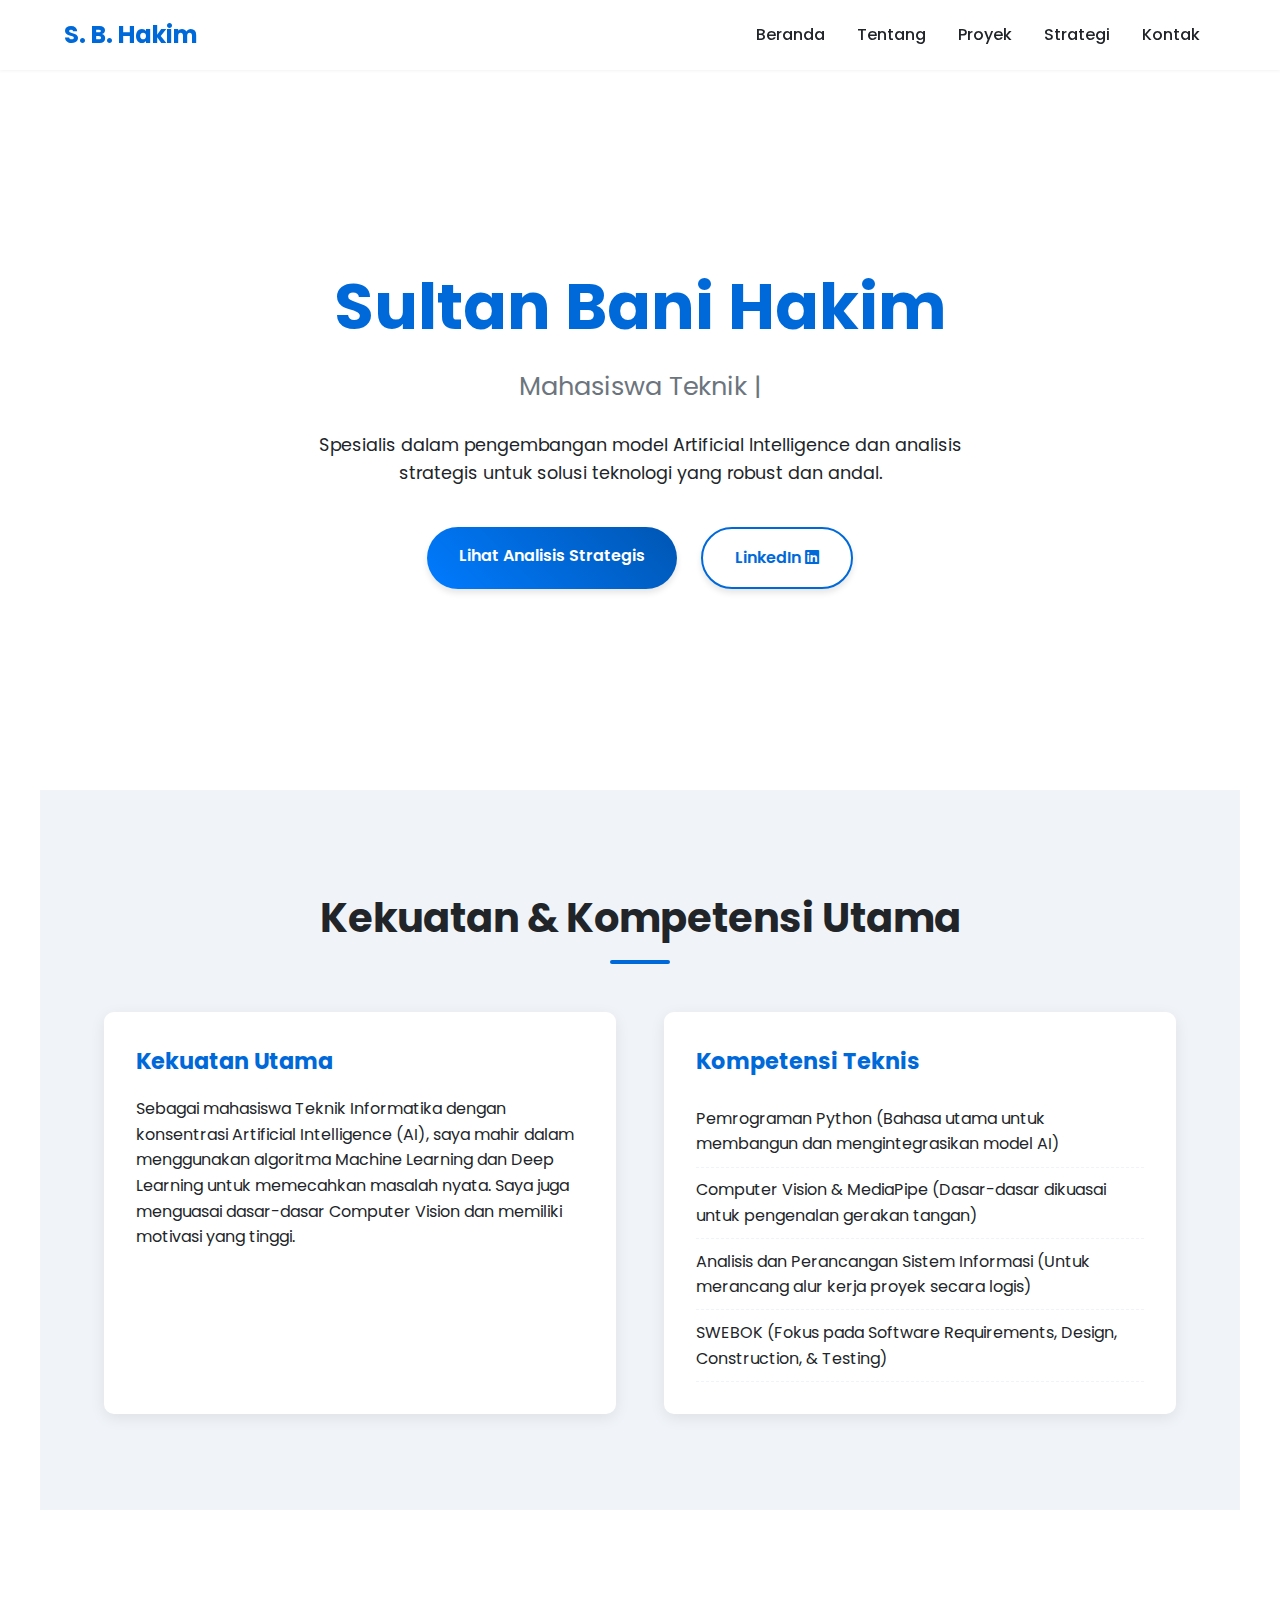
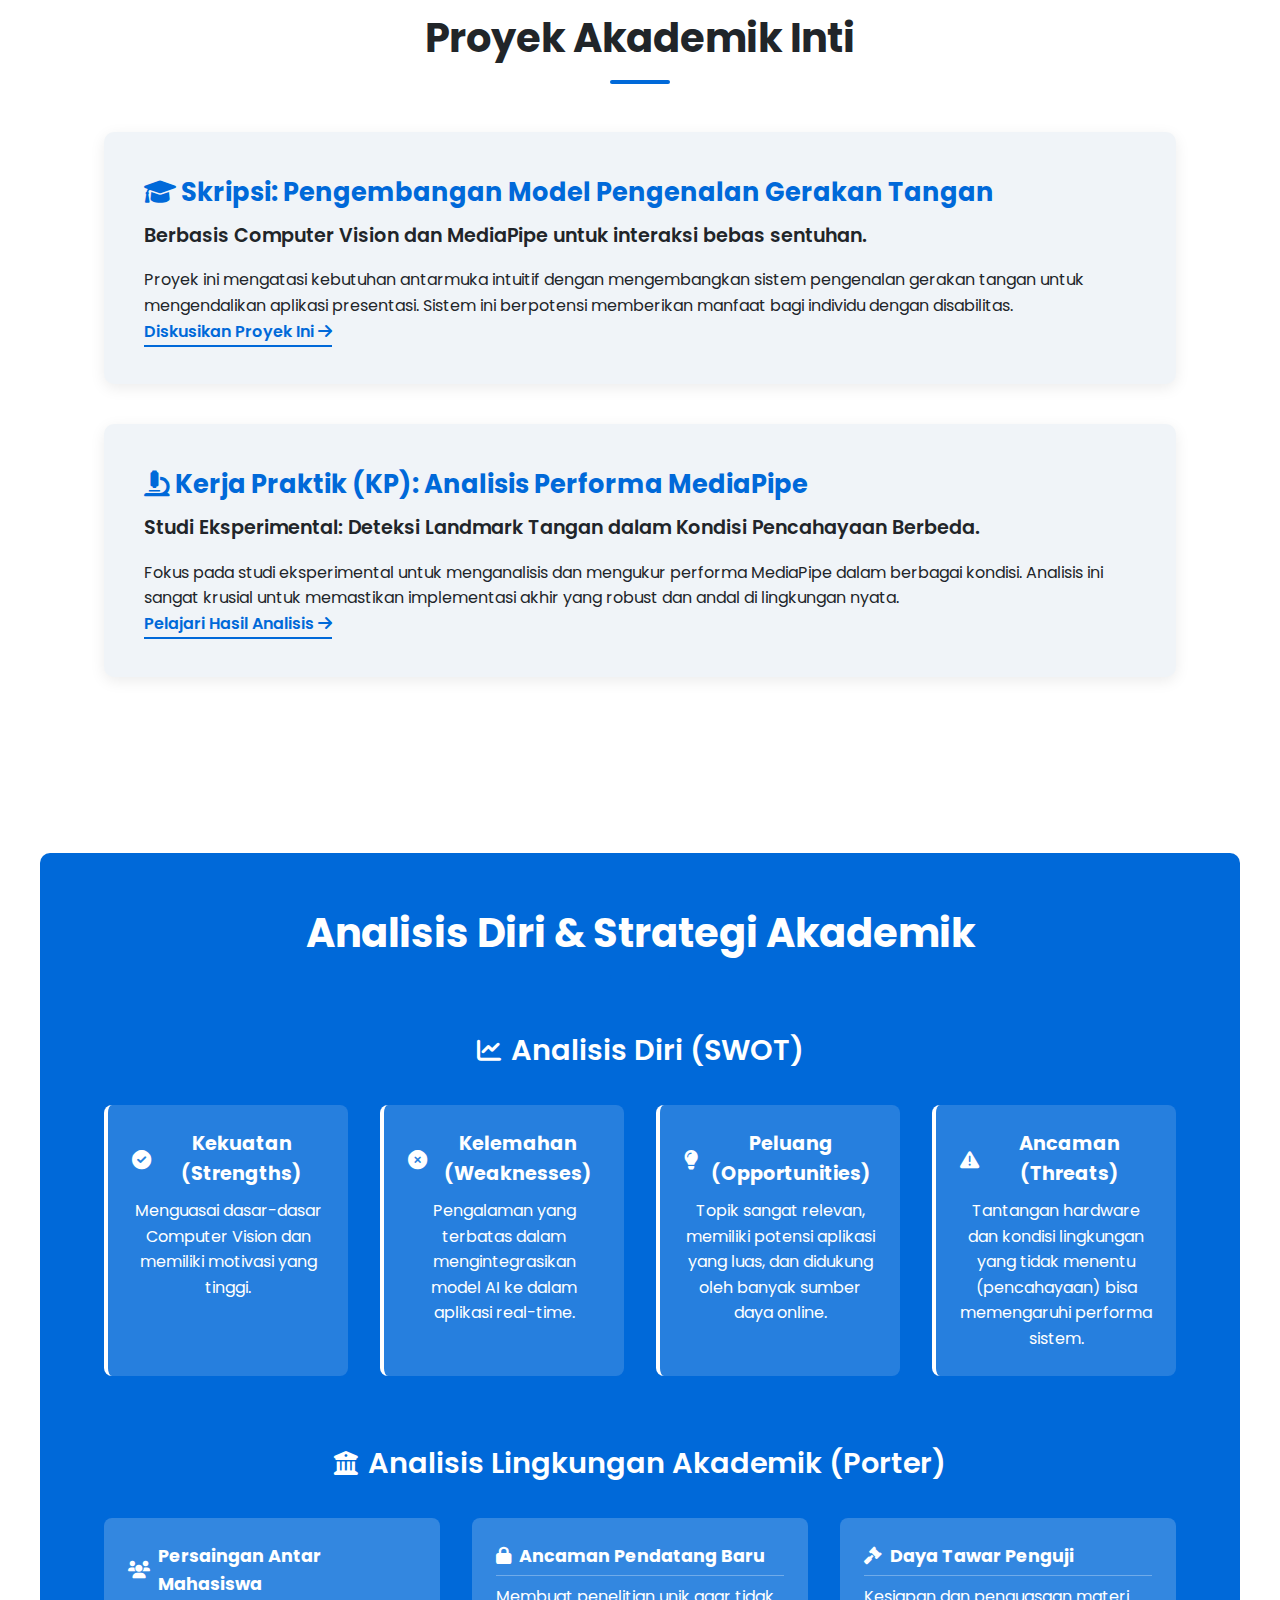
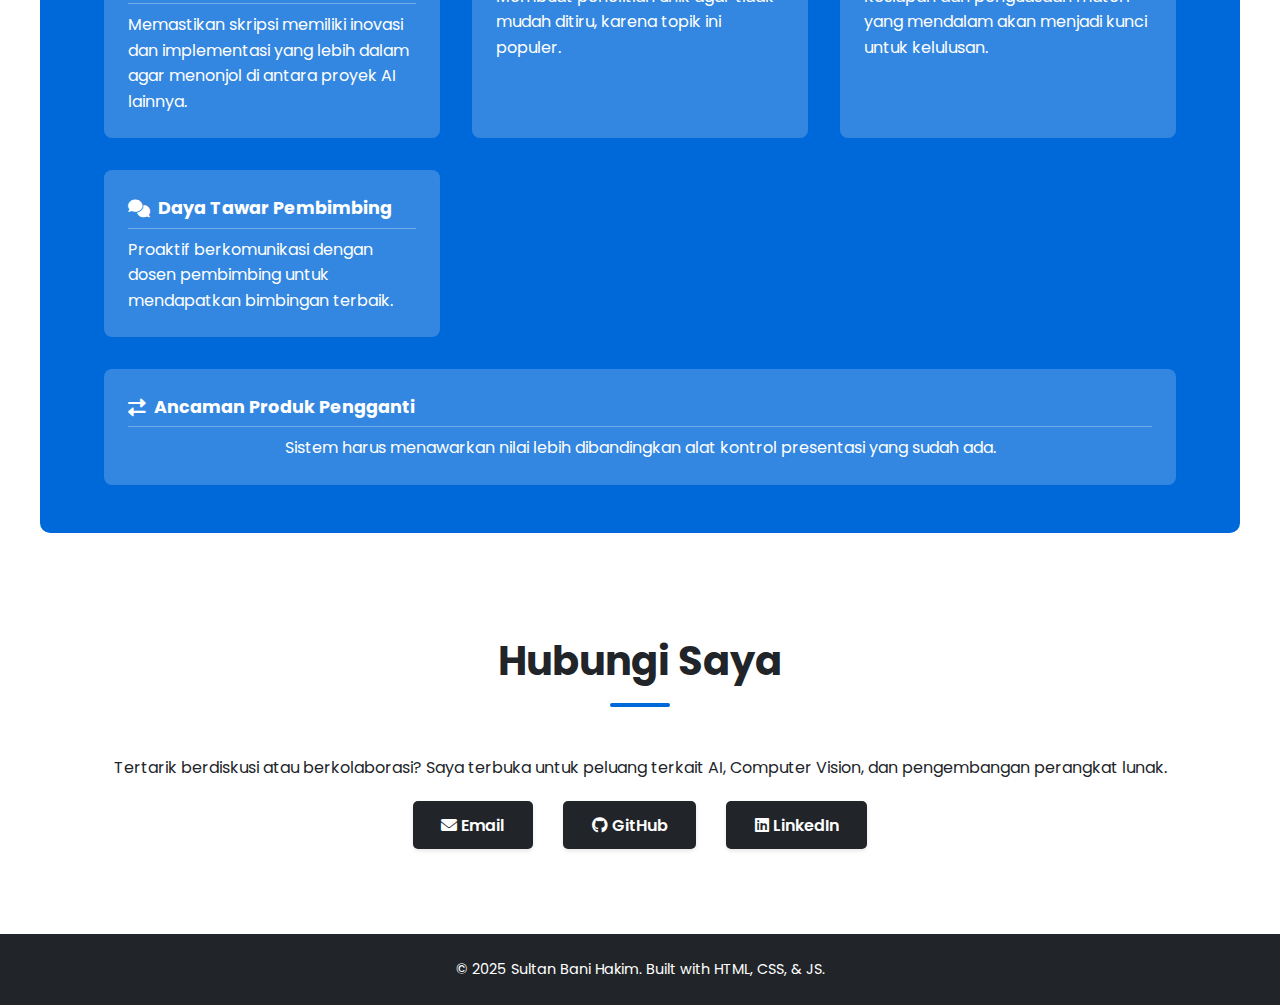
<file: index.html>
<!DOCTYPE html>
<html lang="id">
<head>
    <meta charset="UTF-8">
    <meta name="viewport" content="width=device-width, initial-scale=1.0">
    <title>Sultan Bani Hakim | AI & Computer Vision Strategist</title>
    <link href="https://fonts.googleapis.com/css2?family=Poppins:wght@300;400;600;700&display=swap" rel="stylesheet">
    <link rel="stylesheet" href="BaniStyle.css">
    <link rel="stylesheet" href="https://cdnjs.cloudflare.com/ajax/libs/font-awesome/6.0.0-beta3/css/all.min.css">
</head>
<body>

    <nav>
        <div class="logo">S. B. Hakim</div>
        <ul class="nav-links">
            <li><a href="#home">Beranda</a></li>
            <li><a href="#about">Tentang</a></li>
            <li><a href="#projects">Proyek</a></li>
            <li><a href="#swot-porter">Strategi</a></li>
            <li><a href="#contact">Kontak</a></li>
        </ul>
    </nav>

    <section id="home" class="hero">
        <div class="hero-content">
            <h1>Sultan Bani Hakim</h1>
            <h2><span id="typing-text">Mahasiswa Teknik Informatika | AI & Computer Vision Strategist</span></h2>
            <p>
                Spesialis dalam pengembangan model Artificial Intelligence dan analisis strategis untuk solusi teknologi yang robust dan andal.
            </p>
            <div class="cta-group">
                <a href="#swot-porter" class="cta-button primary">Lihat Analisis Strategis</a>
                <a href="https://www.linkedin.com/in/nama_linkedin_anda" target="_blank" class="cta-button secondary">LinkedIn <i class="fab fa-linkedin"></i></a>
            </div>
        </div>
    </section>

    <section id="about" class="about">
        <h2>Kekuatan & Kompetensi Utama</h2>
        <div class="about-grid">
            <div class="grid-item strength">
                <h3>Kekuatan Utama</h3>
                <p>Sebagai mahasiswa Teknik Informatika dengan konsentrasi Artificial Intelligence (AI), saya mahir dalam menggunakan algoritma Machine Learning dan Deep Learning untuk memecahkan masalah nyata. Saya juga menguasai dasar-dasar Computer Vision dan memiliki motivasi yang tinggi.</p>
            </div>
            <div class="grid-item skills">
                <h3>Kompetensi Teknis</h3>
                <ul>
                    <li>Pemrograman Python (Bahasa utama untuk membangun dan mengintegrasikan model AI)</li>
                    <li>Computer Vision & MediaPipe (Dasar-dasar dikuasai untuk pengenalan gerakan tangan)</li>
                    <li>Analisis dan Perancangan Sistem Informasi (Untuk merancang alur kerja proyek secara logis)</li>
                    <li>SWEBOK (Fokus pada Software Requirements, Design, Construction, & Testing)</li>
                </ul>
            </div>
        </div>
    </section>

    <section id="projects" class="projects">
        <h2>Proyek Akademik Inti</h2>
        
        <div class="project-card skripsi">
            <h3><i class="fas fa-graduation-cap"></i> Skripsi: Pengembangan Model Pengenalan Gerakan Tangan</h3>
            <h4>Berbasis Computer Vision dan MediaPipe untuk interaksi bebas sentuhan.</h4>
            <p>
                Proyek ini mengatasi kebutuhan antarmuka intuitif dengan mengembangkan sistem pengenalan gerakan tangan untuk mengendalikan aplikasi presentasi. Sistem ini berpotensi memberikan manfaat bagi individu dengan disabilitas.
            </p>
            <a href="#contact" class="project-link">Diskusikan Proyek Ini <i class="fas fa-arrow-right"></i></a>
        </div>
        
        <div class="project-card kp">
            <h3><i class="fas fa-microscope"></i> Kerja Praktik (KP): Analisis Performa MediaPipe</h3>
            <h4>Studi Eksperimental: Deteksi Landmark Tangan dalam Kondisi Pencahayaan Berbeda.</h4>
            <p>
                Fokus pada studi eksperimental untuk menganalisis dan mengukur performa MediaPipe dalam berbagai kondisi. Analisis ini sangat krusial untuk memastikan implementasi akhir yang robust dan andal di lingkungan nyata.
            </p>
            <a href="#contact" class="project-link">Pelajari Hasil Analisis <i class="fas fa-arrow-right"></i></a>
        </div>
    </section>

    <section id="swot-porter" class="swot">
        <h2>Analisis Diri & Strategi Akademik</h2>

        <div class="section-container">
             <h3 class="strategy-title"><i class="fas fa-chart-line"></i> Analisis Diri (SWOT)</h3>
             <div class="swot-grid">
                <div class="swot-item strength">
                    <h3><i class="fas fa-check-circle"></i> Kekuatan (Strengths)</h3>
                    <p>Menguasai dasar-dasar Computer Vision dan memiliki motivasi yang tinggi.</p>
                </div>
                <div class="swot-item weakness">
                    <h3><i class="fas fa-times-circle"></i> Kelemahan (Weaknesses)</h3>
                    <p>Pengalaman yang terbatas dalam mengintegrasikan model AI ke dalam aplikasi real-time.</p>
                </div>
                <div class="swot-item opportunity">
                    <h3><i class="fas fa-lightbulb"></i> Peluang (Opportunities)</h3>
                    <p>Topik sangat relevan, memiliki potensi aplikasi yang luas, dan didukung oleh banyak sumber daya online.</p>
                </div>
                <div class="swot-item threat">
                    <h3><i class="fas fa-exclamation-triangle"></i> Ancaman (Threats)</h3>
                    <p>Tantangan hardware dan kondisi lingkungan yang tidak menentu (pencahayaan) bisa memengaruhi performa sistem.</p>
                </div>
            </div>
        </div>
        
        <div class="section-container" style="margin-top: 4rem;">
             <h3 class="strategy-title"><i class="fas fa-university"></i> Analisis Lingkungan Akademik (Porter)</h3>
             <div class="porter-grid">
                <div class="porter-item">
                    <h4><i class="fas fa-users"></i> Persaingan Antar Mahasiswa</h4>
                    <p>Memastikan skripsi memiliki inovasi dan implementasi yang lebih dalam agar menonjol di antara proyek AI lainnya.</p>
                </div>
                <div class="porter-item">
                    <h4><i class="fas fa-lock"></i> Ancaman Pendatang Baru</h4>
                    <p>Membuat penelitian unik agar tidak mudah ditiru, karena topik ini populer.</p>
                </div>
                <div class="porter-item">
                    <h4><i class="fas fa-gavel"></i> Daya Tawar Penguji</h4>
                    <p>Kesiapan dan penguasaan materi yang mendalam akan menjadi kunci untuk kelulusan.</p>
                </div>
                <div class="porter-item">
                    <h4><i class="fas fa-comments"></i> Daya Tawar Pembimbing</h4>
                    <p>Proaktif berkomunikasi dengan dosen pembimbing untuk mendapatkan bimbingan terbaik.</p>
                </div>
                <div class="porter-item full-width">
                    <h4><i class="fas fa-exchange-alt"></i> Ancaman Produk Pengganti</h4>
                    <p>Sistem harus menawarkan nilai lebih dibandingkan alat kontrol presentasi yang sudah ada.</p>
                </div>
            </div>
        </div>
    </section>
    
    <section id="contact" class="contact">
        <h2>Hubungi Saya</h2>
        <p>Tertarik berdiskusi atau berkolaborasi? Saya terbuka untuk peluang terkait AI, Computer Vision, dan pengembangan perangkat lunak.</p>
        <div class="contact-links">
            <a href="mailto:sultant3hakim@gmail.com" target="_blank"><i class="fas fa-envelope"></i> Email</a>
            <a href="https://github.com/SultanBani" target="_blank"><i class="fab fa-github"></i> GitHub</a>
            <a href="https://www.linkedin.com/in/nama_linkedin_anda" target="_blank"><i class="fab fa-linkedin"></i> LinkedIn</a>
        </div>
    </section>

    <footer>
        <p>&copy; 2025 Sultan Bani Hakim. Built with HTML, CSS, & JS.</p>
    </footer>

    <script src="BaniScript.js"></script>
</body>
</html>
</file>
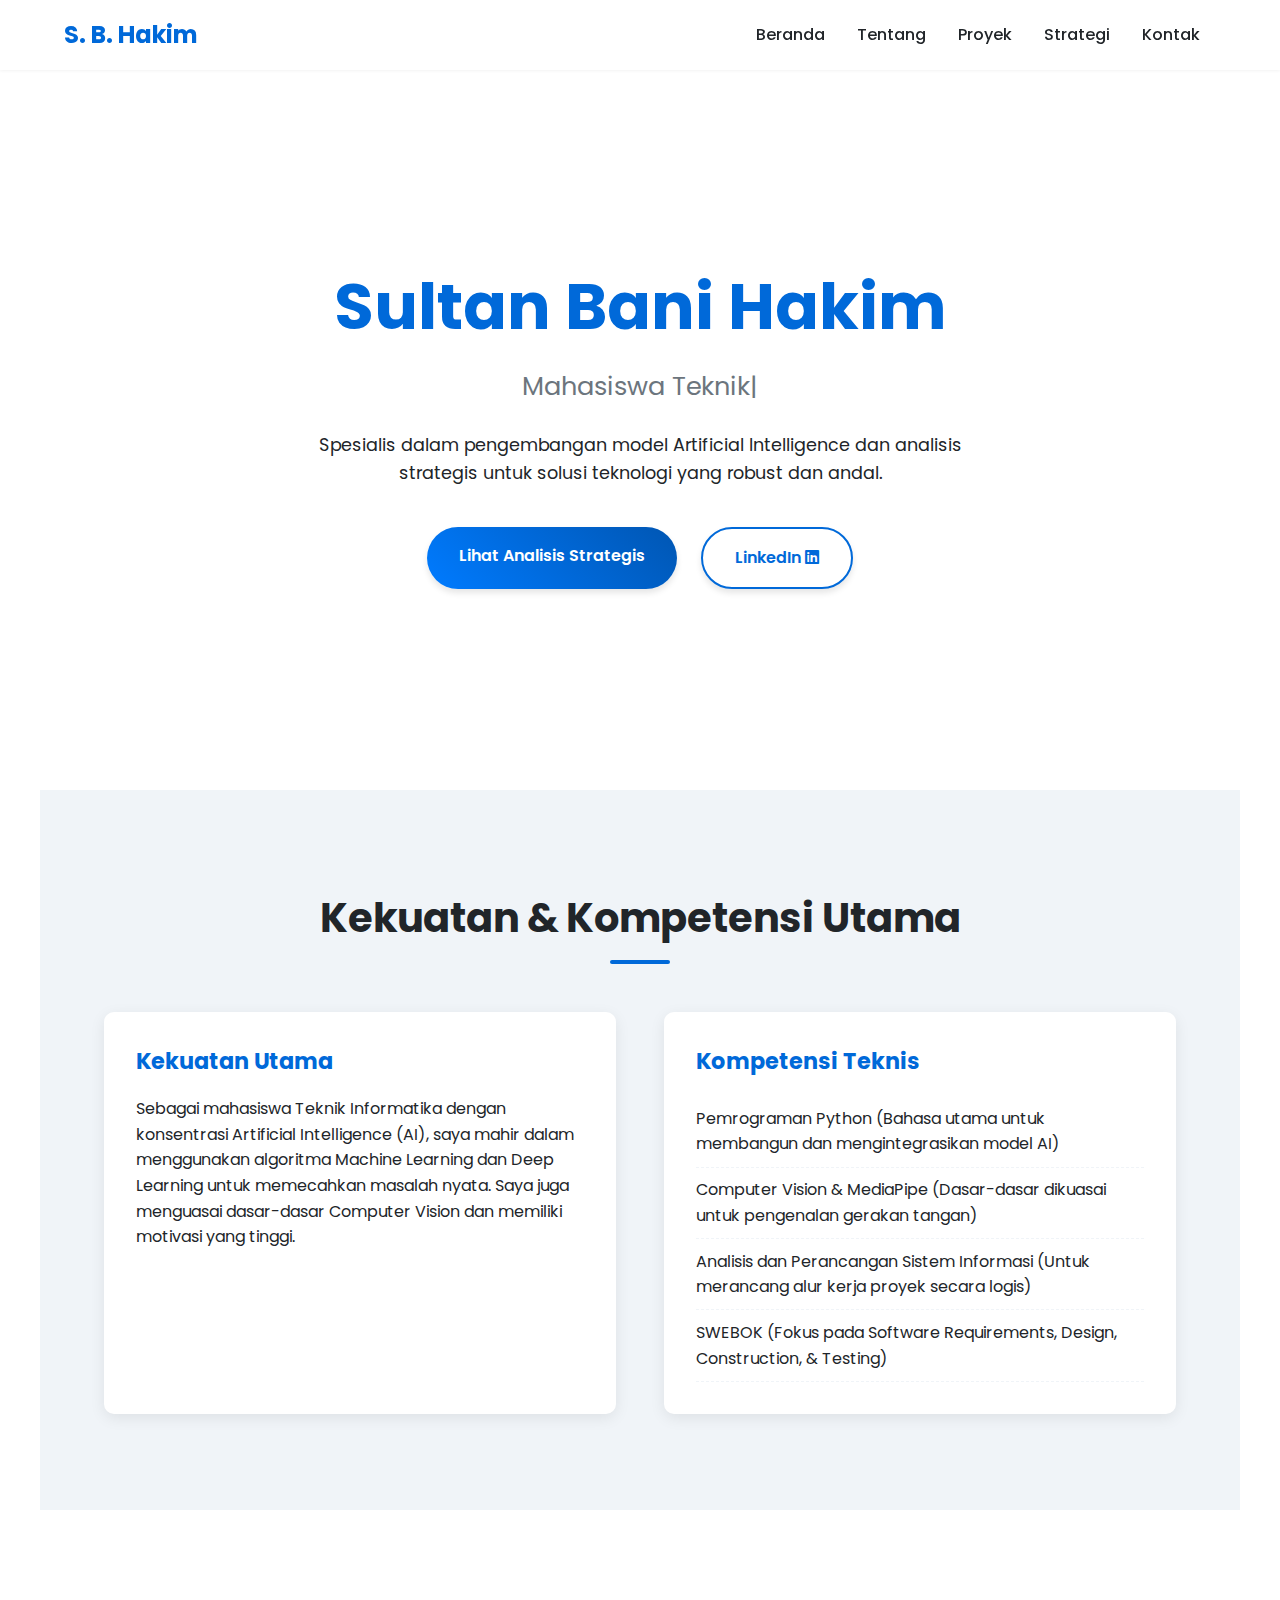
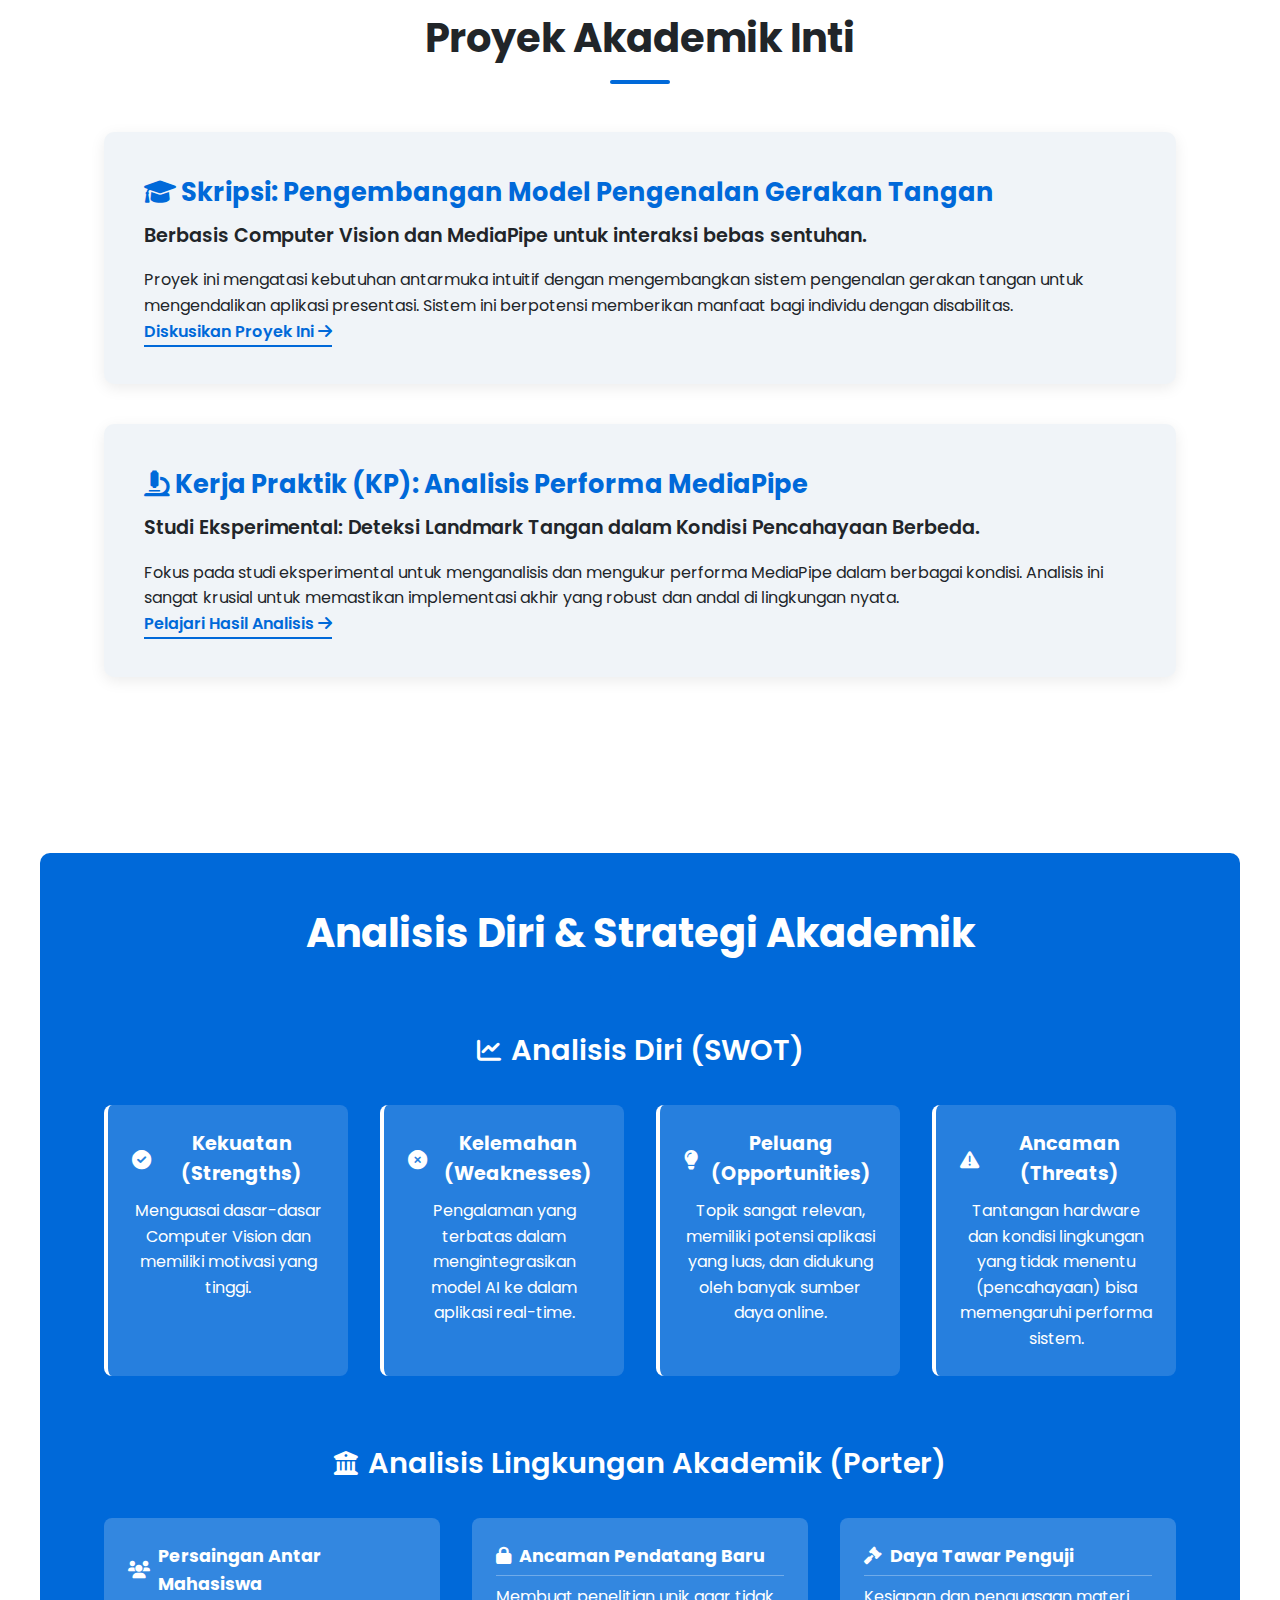
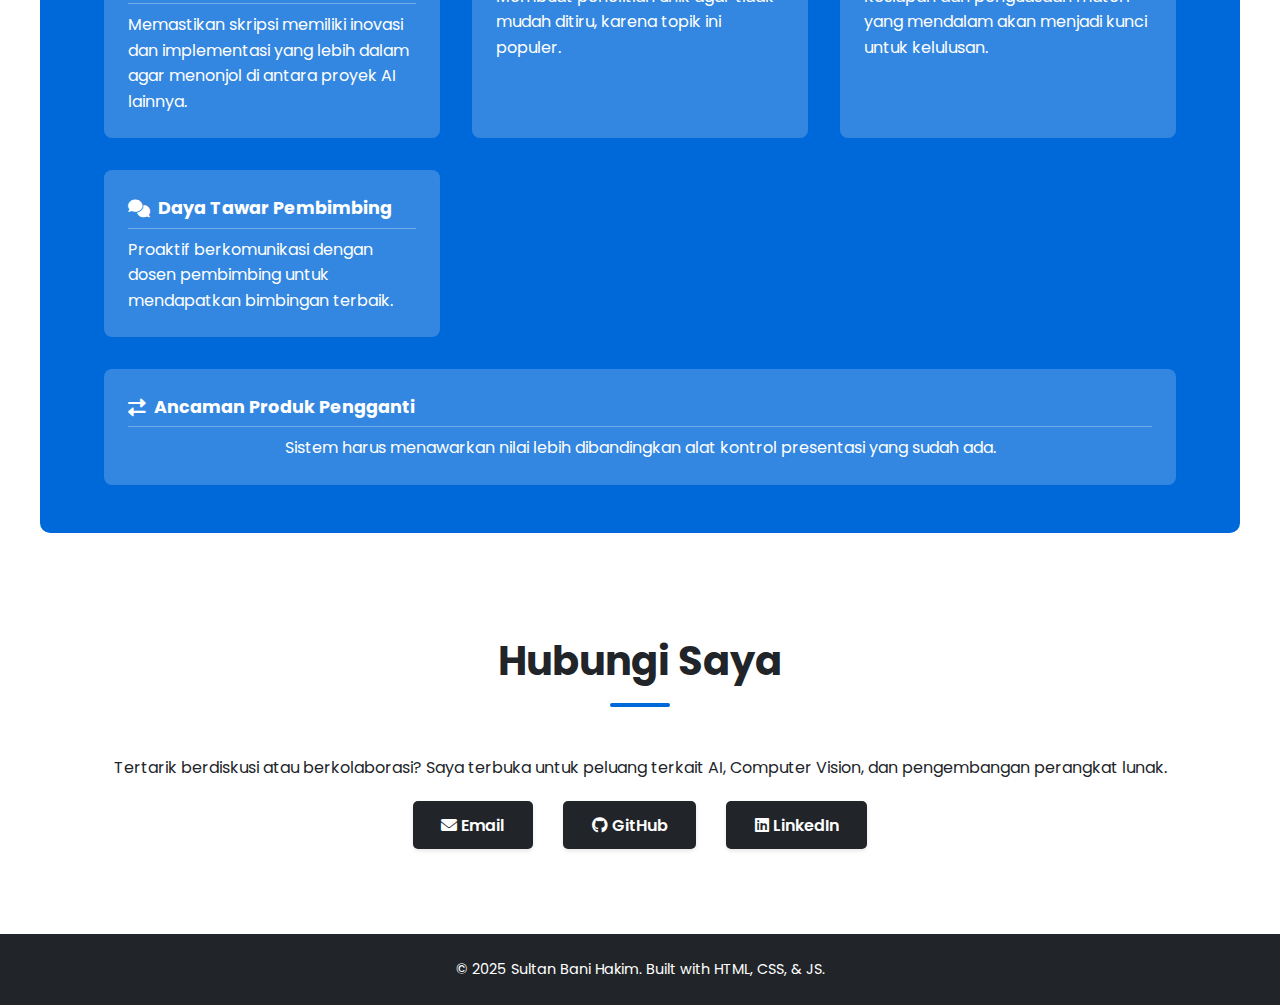
<file: BaniIndex.html>
<!DOCTYPE html>
<html lang="id">
<head>
    <meta charset="UTF-8">
    <meta name="viewport" content="width=device-width, initial-scale=1.0">
    <title>Sultan Bani Hakim | AI & Computer Vision Strategist</title>
    <link href="https://fonts.googleapis.com/css2?family=Poppins:wght@300;400;600;700&display=swap" rel="stylesheet">
    <link rel="stylesheet" href="BaniStyle.css">
    <link rel="stylesheet" href="https://cdnjs.cloudflare.com/ajax/libs/font-awesome/6.0.0-beta3/css/all.min.css">
</head>
<body>

    <nav>
        <div class="logo">S. B. Hakim</div>
        <ul class="nav-links">
            <li><a href="#home">Beranda</a></li>
            <li><a href="#about">Tentang</a></li>
            <li><a href="#projects">Proyek</a></li>
            <li><a href="#swot-porter">Strategi</a></li>
            <li><a href="#contact">Kontak</a></li>
        </ul>
    </nav>

    <section id="home" class="hero">
        <div class="hero-content">
            <h1>Sultan Bani Hakim</h1>
            <h2><span id="typing-text">Mahasiswa Teknik Informatika | AI & Computer Vision Strategist</span></h2>
            <p>
                Spesialis dalam pengembangan model Artificial Intelligence dan analisis strategis untuk solusi teknologi yang robust dan andal.
            </p>
            <div class="cta-group">
                <a href="#swot-porter" class="cta-button primary">Lihat Analisis Strategis</a>
                <a href="https://www.linkedin.com/in/nama_linkedin_anda" target="_blank" class="cta-button secondary">LinkedIn <i class="fab fa-linkedin"></i></a>
            </div>
        </div>
    </section>

    <section id="about" class="about">
        <h2>Kekuatan & Kompetensi Utama</h2>
        <div class="about-grid">
            <div class="grid-item strength">
                <h3>Kekuatan Utama</h3>
                <p>Sebagai mahasiswa Teknik Informatika dengan konsentrasi Artificial Intelligence (AI), saya mahir dalam menggunakan algoritma Machine Learning dan Deep Learning untuk memecahkan masalah nyata. Saya juga menguasai dasar-dasar Computer Vision dan memiliki motivasi yang tinggi.</p>
            </div>
            <div class="grid-item skills">
                <h3>Kompetensi Teknis</h3>
                <ul>
                    <li>Pemrograman Python (Bahasa utama untuk membangun dan mengintegrasikan model AI)</li>
                    <li>Computer Vision & MediaPipe (Dasar-dasar dikuasai untuk pengenalan gerakan tangan)</li>
                    <li>Analisis dan Perancangan Sistem Informasi (Untuk merancang alur kerja proyek secara logis)</li>
                    <li>SWEBOK (Fokus pada Software Requirements, Design, Construction, & Testing)</li>
                </ul>
            </div>
        </div>
    </section>

    <section id="projects" class="projects">
        <h2>Proyek Akademik Inti</h2>
        
        <div class="project-card skripsi">
            <h3><i class="fas fa-graduation-cap"></i> Skripsi: Pengembangan Model Pengenalan Gerakan Tangan</h3>
            <h4>Berbasis Computer Vision dan MediaPipe untuk interaksi bebas sentuhan.</h4>
            <p>
                Proyek ini mengatasi kebutuhan antarmuka intuitif dengan mengembangkan sistem pengenalan gerakan tangan untuk mengendalikan aplikasi presentasi. Sistem ini berpotensi memberikan manfaat bagi individu dengan disabilitas.
            </p>
            <a href="#contact" class="project-link">Diskusikan Proyek Ini <i class="fas fa-arrow-right"></i></a>
        </div>
        
        <div class="project-card kp">
            <h3><i class="fas fa-microscope"></i> Kerja Praktik (KP): Analisis Performa MediaPipe</h3>
            <h4>Studi Eksperimental: Deteksi Landmark Tangan dalam Kondisi Pencahayaan Berbeda.</h4>
            <p>
                Fokus pada studi eksperimental untuk menganalisis dan mengukur performa MediaPipe dalam berbagai kondisi. Analisis ini sangat krusial untuk memastikan implementasi akhir yang robust dan andal di lingkungan nyata.
            </p>
            <a href="#contact" class="project-link">Pelajari Hasil Analisis <i class="fas fa-arrow-right"></i></a>
        </div>
    </section>

    <section id="swot-porter" class="swot">
        <h2>Analisis Diri & Strategi Akademik</h2>

        <div class="section-container">
             <h3 class="strategy-title"><i class="fas fa-chart-line"></i> Analisis Diri (SWOT)</h3>
             <div class="swot-grid">
                <div class="swot-item strength">
                    <h3><i class="fas fa-check-circle"></i> Kekuatan (Strengths)</h3>
                    <p>Menguasai dasar-dasar Computer Vision dan memiliki motivasi yang tinggi.</p>
                </div>
                <div class="swot-item weakness">
                    <h3><i class="fas fa-times-circle"></i> Kelemahan (Weaknesses)</h3>
                    <p>Pengalaman yang terbatas dalam mengintegrasikan model AI ke dalam aplikasi real-time.</p>
                </div>
                <div class="swot-item opportunity">
                    <h3><i class="fas fa-lightbulb"></i> Peluang (Opportunities)</h3>
                    <p>Topik sangat relevan, memiliki potensi aplikasi yang luas, dan didukung oleh banyak sumber daya online.</p>
                </div>
                <div class="swot-item threat">
                    <h3><i class="fas fa-exclamation-triangle"></i> Ancaman (Threats)</h3>
                    <p>Tantangan hardware dan kondisi lingkungan yang tidak menentu (pencahayaan) bisa memengaruhi performa sistem.</p>
                </div>
            </div>
        </div>
        
        <div class="section-container" style="margin-top: 4rem;">
             <h3 class="strategy-title"><i class="fas fa-university"></i> Analisis Lingkungan Akademik (Porter)</h3>
             <div class="porter-grid">
                <div class="porter-item">
                    <h4><i class="fas fa-users"></i> Persaingan Antar Mahasiswa</h4>
                    <p>Memastikan skripsi memiliki inovasi dan implementasi yang lebih dalam agar menonjol di antara proyek AI lainnya.</p>
                </div>
                <div class="porter-item">
                    <h4><i class="fas fa-lock"></i> Ancaman Pendatang Baru</h4>
                    <p>Membuat penelitian unik agar tidak mudah ditiru, karena topik ini populer.</p>
                </div>
                <div class="porter-item">
                    <h4><i class="fas fa-gavel"></i> Daya Tawar Penguji</h4>
                    <p>Kesiapan dan penguasaan materi yang mendalam akan menjadi kunci untuk kelulusan.</p>
                </div>
                <div class="porter-item">
                    <h4><i class="fas fa-comments"></i> Daya Tawar Pembimbing</h4>
                    <p>Proaktif berkomunikasi dengan dosen pembimbing untuk mendapatkan bimbingan terbaik.</p>
                </div>
                <div class="porter-item full-width">
                    <h4><i class="fas fa-exchange-alt"></i> Ancaman Produk Pengganti</h4>
                    <p>Sistem harus menawarkan nilai lebih dibandingkan alat kontrol presentasi yang sudah ada.</p>
                </div>
            </div>
        </div>
    </section>
    
    <section id="contact" class="contact">
        <h2>Hubungi Saya</h2>
        <p>Tertarik berdiskusi atau berkolaborasi? Saya terbuka untuk peluang terkait AI, Computer Vision, dan pengembangan perangkat lunak.</p>
        <div class="contact-links">
            <a href="mailto:sultant3hakim@gmail.com" target="_blank"><i class="fas fa-envelope"></i> Email</a>
            <a href="https://github.com/SultanBani" target="_blank"><i class="fab fa-github"></i> GitHub</a>
            <a href="https://www.linkedin.com/in/nama_linkedin_anda" target="_blank"><i class="fab fa-linkedin"></i> LinkedIn</a>
        </div>
    </section>

    <footer>
        <p>&copy; 2025 Sultan Bani Hakim. Built with HTML, CSS, & JS.</p>
    </footer>

    <script src="BaniScript.js"></script>
</body>
</html>
</file>
<file: BaniStyle.css>
:root {
    /* Variabel Warna */
    --primary-color: #0069d9; /* Biru Laut yang Kuat */
    --secondary-color: #f0f4f8; /* Off-White/Abu-abu Sangat Muda */
    --dark-text: #212529; /* Teks Hitam Pekat */
    --light-text: #6c757d; /* Teks Abu-abu */
    --shadow-light: 0 4px 15px rgba(0, 0, 0, 0.08);
    --shadow-subtle: 0 1px 3px rgba(0, 0, 0, 0.05);
    --font-family: 'Poppins', sans-serif;
}

/* Reset Dasar */
* {
    margin: 0;
    padding: 0;
    box-sizing: border-box;
}

body {
    font-family: var(--font-family);
    color: var(--dark-text);
    background-color: white;
    line-height: 1.6;
    scroll-behavior: smooth;
}

/* Navigasi */
nav {
    display: flex;
    justify-content: space-between;
    align-items: center;
    padding: 1rem 5%;
    background-color: white;
    box-shadow: var(--shadow-subtle);
    position: sticky;
    top: 0;
    z-index: 1000;
}

.logo {
    font-size: 1.5rem;
    font-weight: 700;
    color: var(--primary-color);
}

.nav-links {
    list-style: none;
    display: flex;
}

.nav-links a {
    text-decoration: none;
    color: var(--dark-text);
    padding: 0.5rem 1rem;
    font-weight: 500;
    transition: color 0.3s ease;
}

.nav-links a:hover {
    color: var(--primary-color);
}

/* Struktur Section Utama */
section {
    padding: 6rem 5%;
    max-width: 1200px;
    margin: 0 auto;
}

h2 {
    font-size: 2.5rem;
    font-weight: 700;
    margin-bottom: 3rem;
    color: var(--dark-text);
    text-align: center;
    position: relative;
}

h2::after {
    content: '';
    display: block;
    width: 60px;
    height: 4px;
    background-color: var(--primary-color);
    margin: 10px auto 0;
    border-radius: 2px;
}

/* Bagian HERO */
.hero {
    min-height: 80vh; 
    display: flex;
    align-items: center;
    justify-content: center;
    text-align: center;
    padding-top: 5rem;
}

.hero h1 {
    font-size: 4rem;
    font-weight: 700;
    margin-bottom: 0.5rem;
    color: var(--primary-color);
}

.hero h2 {
    font-size: 1.6rem;
    font-weight: 400;
    margin-bottom: 1.5rem;
    color: var(--light-text);
}

.hero h2::after {
    display: none;
}

.hero p {
    font-size: 1.1rem;
    max-width: 700px;
    margin: 0 auto 2.5rem auto;
}

/* Tombol CTA */
.cta-group {
    display: flex;
    justify-content: center;
    gap: 1.5rem;
}

.cta-button {
    padding: 1rem 2rem;
    border-radius: 50px;
    text-decoration: none;
    font-weight: 600;
    transition: all 0.3s ease;
    box-shadow: 0 4px 6px rgba(0, 0, 0, 0.1);
}

.primary {
    background: linear-gradient(45deg, #007bff, #0056b3); 
    color: white;
    border: none;
}

.primary:hover {
    box-shadow: 0 6px 10px rgba(0, 0, 0, 0.2);
    transform: translateY(-2px);
}

.secondary {
    background-color: white;
    color: var(--primary-color);
    border: 2px solid var(--primary-color);
}

.secondary:hover {
    background-color: var(--secondary-color);
}

/* Bagian ABOUT */
.about {
    background-color: var(--secondary-color);
}

.about-grid {
    display: grid;
    grid-template-columns: 1fr 1fr;
    gap: 3rem;
}

.grid-item {
    background-color: white;
    padding: 2rem;
    border-radius: 10px;
    box-shadow: var(--shadow-light); 
    transition: transform 0.3s ease;
}

.grid-item:hover {
    transform: translateY(-5px);
}

.grid-item h3 {
    color: var(--primary-color);
    margin-bottom: 1rem;
    font-size: 1.4rem;
}

.grid-item ul {
    list-style: none;
    padding-left: 0;
}

.grid-item li {
    padding: 0.6rem 0;
    border-bottom: 1px dashed var(--secondary-color);
}

/* Bagian PROJECTS */
.projects {
    text-align: center;
}

.project-card {
    background-color: var(--secondary-color);
    padding: 2.5rem;
    border-radius: 10px;
    margin-bottom: 2.5rem;
    box-shadow: var(--shadow-light);
    text-align: left;
    transition: all 0.3s ease;
}

.project-card:hover {
    background-color: #e9ecef;
}

.project-card h3 {
    color: var(--primary-color);
    font-size: 1.6rem;
    margin-bottom: 0.5rem;
}

.project-card h4 {
    font-size: 1.2rem;
    font-weight: 600;
    margin-bottom: 1rem;
}

.project-link {
    color: var(--primary-color);
    text-decoration: none;
    font-weight: 600;
    border-bottom: 2px solid var(--primary-color);
    padding-bottom: 2px;
    transition: all 0.3s ease;
}

.project-link:hover {
    border-bottom-color: var(--dark-text);
}

/* Bagian ANALISIS STRATEGIS (SWOT & PORTER) */
.swot {
    background-color: var(--primary-color);
    color: white;
    border-radius: 10px;
    margin-top: 40px;
    padding-top: 3rem;
    padding-bottom: 3rem;
}

.swot h2 {
    color: white;
}

.strategy-title {
    font-size: 1.8rem;
    font-weight: 600;
    margin-bottom: 2rem;
    color: white;
    text-align: center;
    display: flex;
    align-items: center;
    justify-content: center;
    gap: 10px;
}
.strategy-title i {
    font-size: 1.5rem;
}

.swot-grid {
    display: grid;
    grid-template-columns: repeat(4, 1fr);
    gap: 2rem;
}

.swot-item {
    background-color: rgba(255, 255, 255, 0.15);
    padding: 1.5rem;
    border-radius: 8px;
    text-align: center;
    border-left: 4px solid white;
    transition: background-color 0.3s ease;
}

.swot-item:hover {
    background-color: rgba(255, 255, 255, 0.25);
}

.swot-item h3 {
    font-size: 1.2rem;
    margin-bottom: 0.5rem;
    display: flex;
    align-items: center;
    justify-content: center;
    gap: 0.5rem;
}

.swot-item i {
    color: white;
}

/* PORTER GRID */
.porter-grid {
    display: grid;
    grid-template-columns: repeat(3, 1fr);
    gap: 2rem;
}

.porter-item {
    background-color: rgba(255, 255, 255, 0.2);
    padding: 1.5rem;
    border-radius: 8px;
    transition: background-color 0.3s ease;
}

.porter-item h4 {
    color: white;
    font-size: 1.1rem;
    margin-bottom: 0.5rem;
    border-bottom: 1px solid rgba(255, 255, 255, 0.3);
    padding-bottom: 5px;
    display: flex;
    align-items: center;
    gap: 8px;
}

.porter-item:hover {
    background-color: rgba(255, 255, 255, 0.35);
}

.full-width {
    grid-column: 1 / -1;
    text-align: center;
}

/* Bagian KONTAK */
.contact {
    text-align: center;
}

.contact p {
    margin-bottom: 2rem;
}

.contact-links a {
    color: white;
    background-color: var(--dark-text);
    padding: 0.8rem 1.8rem;
    margin: 0 0.8rem;
    border-radius: 5px;
    text-decoration: none;
    font-weight: 600;
    transition: background-color 0.3s ease;
    box-shadow: 0 2px 4px rgba(0, 0, 0, 0.1);
}

.contact-links a:hover {
    background-color: var(--primary-color);
}

/* FOOTER */
footer {
    text-align: center;
    padding: 1.5rem;
    background-color: var(--dark-text);
    color: white;
    font-size: 0.9rem;
}

/* Media Queries (Responsif untuk Mobile) */
@media (max-width: 768px) {
    h1 {
        font-size: 3rem;
    }
    h2 {
        font-size: 2rem;
    }
    .about-grid, .swot-grid, .porter-grid {
        grid-template-columns: 1fr;
    }
    .nav-links {
        display: none;
    }
    .cta-group {
        flex-direction: column;
        gap: 1rem;
    }
    .cta-button {
        width: 100%;
    }
    .contact-links a {
        display: block;
        margin: 0.5rem 0;
    }
    .full-width {
        grid-column: auto;
    }
}
</file>
